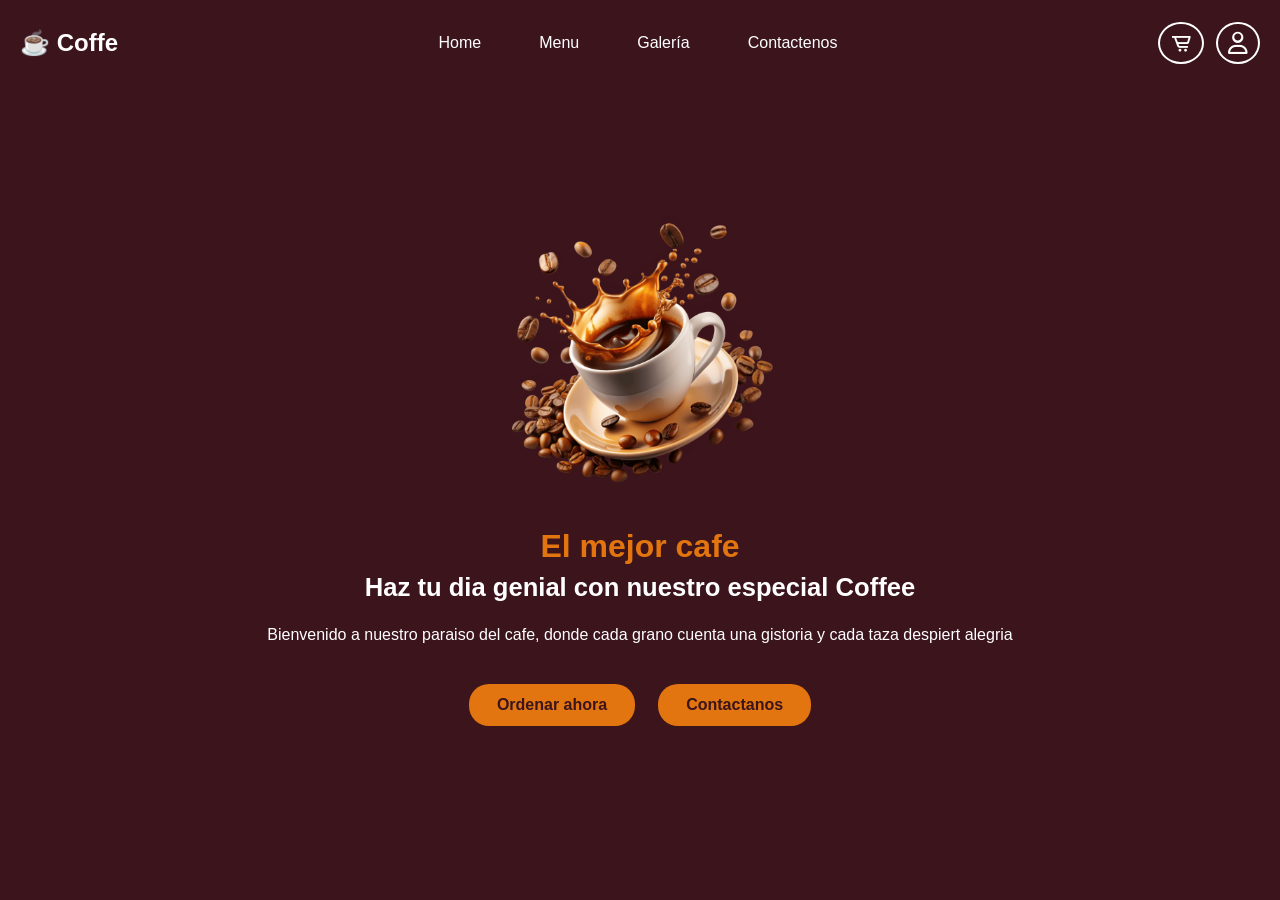
<file: index.html>
<!DOCTYPE html>
<html lang="es">
<head>
    <meta charset="UTF-8">
    <meta name="viewport" content="width=device-width, initial-scale=1.0">
    <link rel="stylesheet" href="css/index.css"> 
    <link rel="stylesheet" href="https://cdnjs.cloudflare.com/ajax/libs/font-awesome/6.5.0/css/all.min.css">
    <link rel="stylesheet" href='https://unpkg.com/boxicons@2.1.4/css/boxicons.min.css'>
    <title>SITIO DE CAFE</title>
</head>
<body>

    <header>
        <nav class="navbar">

                <h2 class="nav-text">☕ Coffe</h2>
            </a>


            <input type="checkbox" id="menu-toggle" class="menu-toggle">


            <ul class="nav-menu">
                <li class="nav-item">
                    <a href="./index.html" class="nav-link">Home</a>
                </li>
                <li class="nav-item">
                    <a href="./menu.html" class="nav-link">Menu</a>
                </li>
                <li class="nav-item">
                    <a href="./galeria.html" class="nav-link">Galería</a>
                </li>
                <li class="nav-item">
                    <a href="./contactenos.html" class="nav-link">Contactenos</a>
                </li>
            </ul>



            <div class="nav-compras">
                <a href="carrito.html" class="cart-icon" title="Comprar">
                    <i class="bx bx-cart-alt"></i>
                </a>
                
                <a href="./login.html" class="nav-login" title="Iniciar sesión">
                    <i class="fa-regular fa-user"></i>
                </a>

                <label for="menu-toggle" class="hamburger">
                    <span></span>
                    <span></span>
                    <span></span>
                </label>
            </div>
        </nav>

    </header>

    <main>
        <section class="hero-section">
            <div class="section-content">
                

                <div class="hero-details">
                    <h2 class="title">El mejor cafe</h2>
                    <h3 class="subtitle">
                        Haz tu dia genial con nuestro especial Coffee
                    </h3>
                    <p class="description">
                        Bienvenido a nuestro paraiso del cafe, donde cada
                        grano cuenta una gistoria y cada taza despiert alegria
                    </p>
                    <div class="buttons">
                        <a href="./menu.html" class="button order-now">Ordenar ahora</a>
                        <a href="./contactenos.html" class="button contact-us">Contactanos</a>
                    </div>
                </div>


                <div class="hero-image-wrapper">
                    <img src="./img/coffee-hero-section.png" 
                         class="hero-image">
                </div>

            </div>
        </section>
    </main>





</body>
</html>
</file>
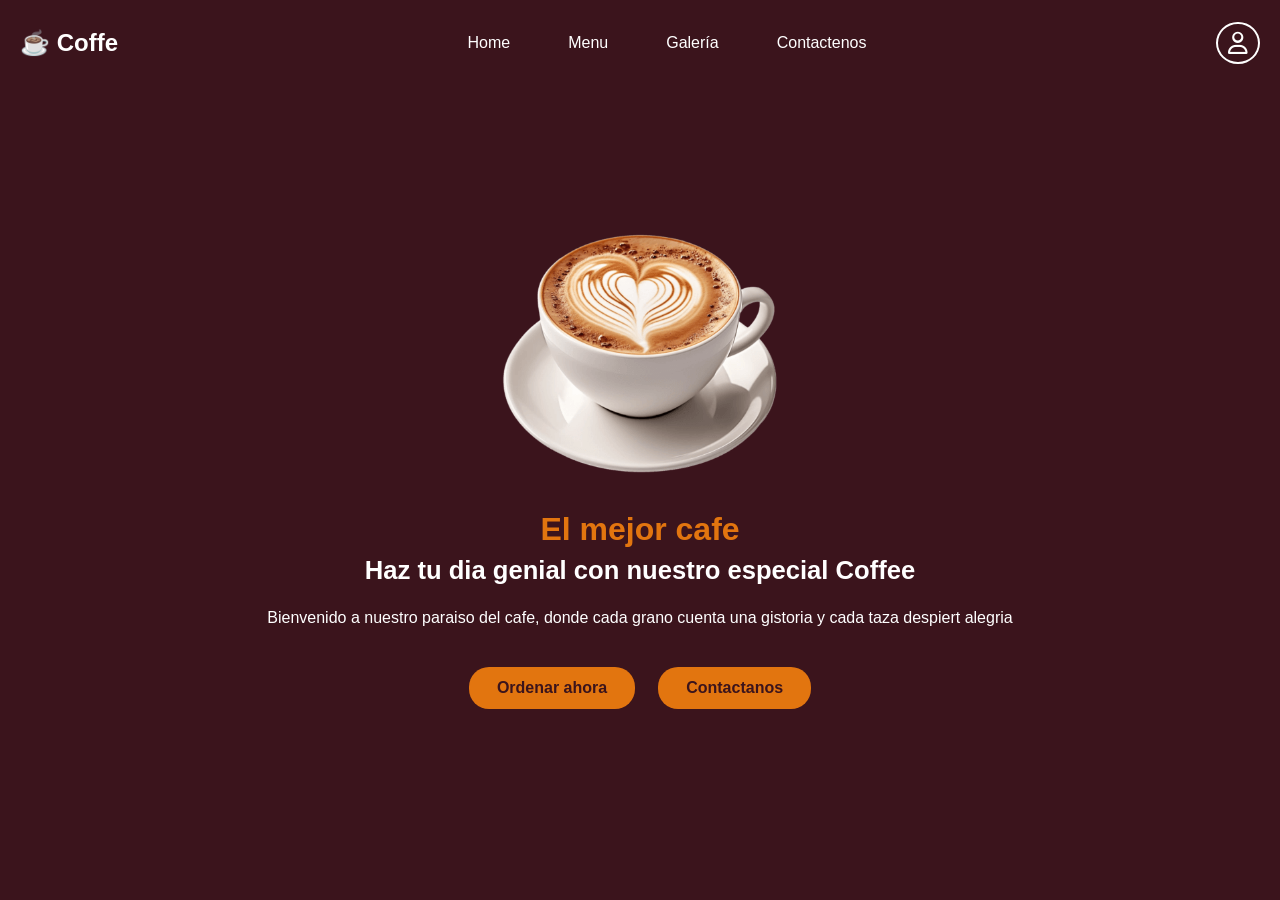
<file: Cafecito/index.html>
<!DOCTYPE html>
<html lang="es">
<head>
    <meta charset="UTF-8">
    <meta name="viewport" content="width=device-width, initial-scale=1.0">
    <link rel="stylesheet" href="css/index.css"> 
    <link rel="stylesheet" href="https://cdnjs.cloudflare.com/ajax/libs/font-awesome/6.5.0/css/all.min.css">
    <title>SITIO DE CAFE</title>
</head>
<body>

    <header>
        <nav class="navbar">



                <h2 class="nav-text">☕  Coffe</h2>
            </a>


            <input type="checkbox" id="menu-toggle" class="menu-toggle">


            <ul class="nav-menu">
                <li class="nav-item">
                    <a href="./index.html" class="nav-link">Home</a>
                </li>
                <li class="nav-item">
                    <a href="./menu.html" class="nav-link">Menu</a>
                </li>
                <li class="nav-item">
                    <a href="./galeria.html" class="nav-link">Galería</a>
                </li>
                <li class="nav-item">
                    <a href="./contactenos.html" class="nav-link">Contactenos</a>
                </li>
            </ul>



            <div class="nav-actions">
                <a href="./login.html" class="nav-login" title="Iniciar sesión">
                    <i class="fa-regular fa-user"></i>
                </a>

                <label for="menu-toggle" class="hamburger">
                    <span></span>
                    <span></span>
                    <span></span>
                </label>
            </div>
        </nav>

    </header>

    <main>
        <section class="hero-section">
            <div class="section-content">
                

                <div class="hero-details">
                    <h2 class="title">El mejor cafe</h2>
                    <h3 class="subtitle">
                        Haz tu dia genial con nuestro especial Coffee
                    </h3>
                    <p class="description">
                        Bienvenido a nuestro paraiso del cafe, donde cada
                        grano cuenta una gistoria y cada taza despiert alegria
                    </p>
                    <div class="buttons">
                        <a href="./menu.html" class="button order-now">Ordenar ahora</a>
                        <a href="./contactenos.html" class="button contact-us">Contactanos</a>
                    </div>
                </div>


                <div class="hero-image-wrapper">
                    <img src="img/hot-beverages.png" 
                         class="hero-image">
                </div>

            </div>
        </section>
    </main>





</body>
</html>
</file>
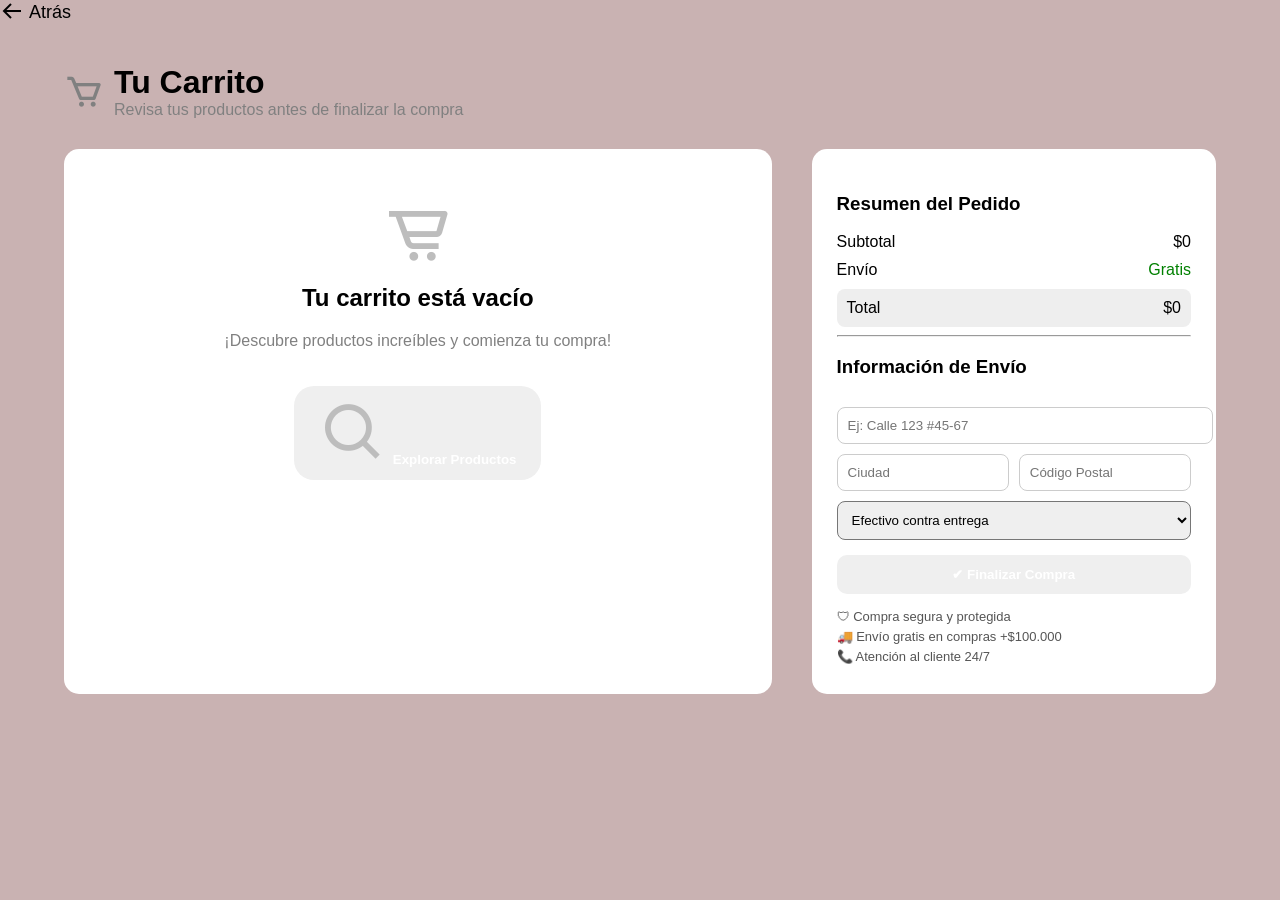
<file: carrito.html>
<!DOCTYPE html>
<html lang="es">

<head>
<meta charset="UTF-8">
<title>Carrito</title>

<link rel="stylesheet" href="css/carrito.css">

<link href='https://unpkg.com/boxicons@2.1.4/css/boxicons.min.css' rel='stylesheet'>

</head>

<body>

    <a href="menu.html" class="volver">
<i class='bx bx-arrow-back'></i> Atrás
</a>

<div class="contenedor">

<!-- TITULO -->
<div class="titulo">

<i class='bx bx-cart'></i>

<div>
<h1>Tu Carrito</h1>
<p>Revisa tus productos antes de finalizar la compra</p>
</div>

</div>


<div class="contenido">

<!-- CARRITO VACIO -->

<div class="carrito">

<i class='bx bx-cart-alt'></i>

<h2>Tu carrito está vacío</h2>

<p>¡Descubre productos increíbles y comienza tu compra!</p>

<button class="btn-explorar">
<i class='bx bx-search'></i> Explorar Productos
</button>

</div>


<!-- RESUMEN -->

<div class="resumen">

<h3>Resumen del Pedido</h3>

<div class="fila">
<span>Subtotal</span>
<span>$0</span>
</div>

<div class="fila">
<span>Envío</span>
<span class="gratis">Gratis</span>
</div>

<div class="total">
<span>Total</span>
<span>$0</span>
</div>


<hr>


<h3>Información de Envío</h3>

<input type="text" placeholder="Ej: Calle 123 #45-67">

<div class="fila-input">

<input type="text" placeholder="Ciudad">

<input type="text" placeholder="Código Postal">

</div>


<select>
<option>Efectivo contra entrega</option>
<option>Tarjeta</option>
</select>


<button class="btn-compra">
✔ Finalizar Compra
</button>


<div class="info">

<p>🛡 Compra segura y protegida</p>

<p>🚚 Envío gratis en compras +$100.000</p>

<p>📞 Atención al cliente 24/7</p>

</div>


</div>

</div>

</div>

</body>
</html>
</file>
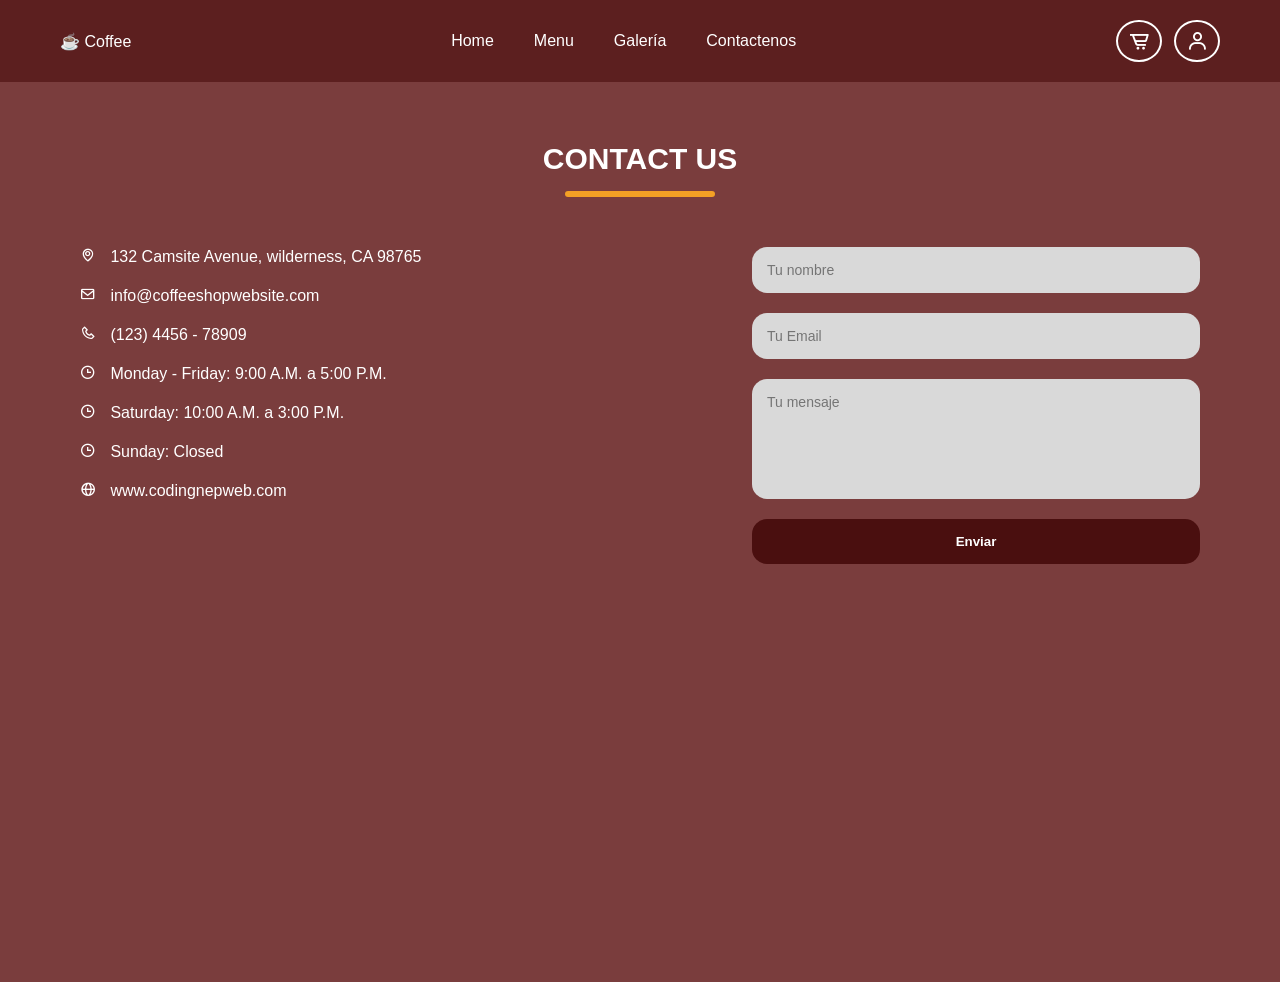
<file: contactenos.html>
<!DOCTYPE html>
<html lang="es">
<head>
    <meta charset="UTF-8">
    <title>Contactenos</title>
    <link rel="stylesheet" href="css/contactenos.css">

    <!-- Iconos -->
    <link rel='stylesheet' href='https://unpkg.com/boxicons@2.1.4/css/boxicons.min.css'>
    <link rel="stylesheet" href='https://unpkg.com/boxicons@2.1.4/css/boxicons.min.css'>
</head>
<body>

<header class="navbar">
    <div class="logo">☕ Coffee</div>

    <nav>
        <a href="index.html">Home</a>
        <a href="menu.html">Menu</a>
        <a href="galeria.html">Galería</a>
        <a href="contactenos.html">Contactenos</a>
    </nav>
<div class="nav-compras">
    <a href="carrito.html" class="cart-icon" title="Comprar">
                    <i class='bx bx-cart-alt'></i>
                </a>

    <a href="login.html" class="nav-login" title="Iniciar sesión">
                    <i class='bx bx-user'></i>
    </a>
</div>
</header>

<section class="contact-section">

    <h2 class="contact-title">CONTACT US</h2>

    <div class="contact-container">

        <!-- LADO IZQUIERDO -->
        <div class="contact-info">
            <p><i class='bx bx-map'></i> 132 Camsite Avenue, wilderness, CA 98765</p>
            <p><i class='bx bx-envelope'></i> info@coffeeshopwebsite.com</p>
            <p><i class='bx bx-phone'></i> (123) 4456 - 78909</p>
            <p><i class='bx bx-time'></i> Monday - Friday: 9:00 A.M. a 5:00 P.M.</p>
            <p><i class='bx bx-time'></i> Saturday: 10:00 A.M. a 3:00 P.M.</p>
            <p><i class='bx bx-time'></i> Sunday: Closed</p>
            <p><i class='bx bx-globe'></i> www.codingnepweb.com</p>
        </div>

        <!-- LADO DERECHO -->
        <form class="contact-form">
            <input type="text" placeholder="Tu nombre">
            <input type="email" placeholder="Tu Email">
            <textarea placeholder="Tu mensaje"></textarea>
            <button type="submit">Enviar</button>
        </form>

    </div>

</section>

</body>
</html>
</file>
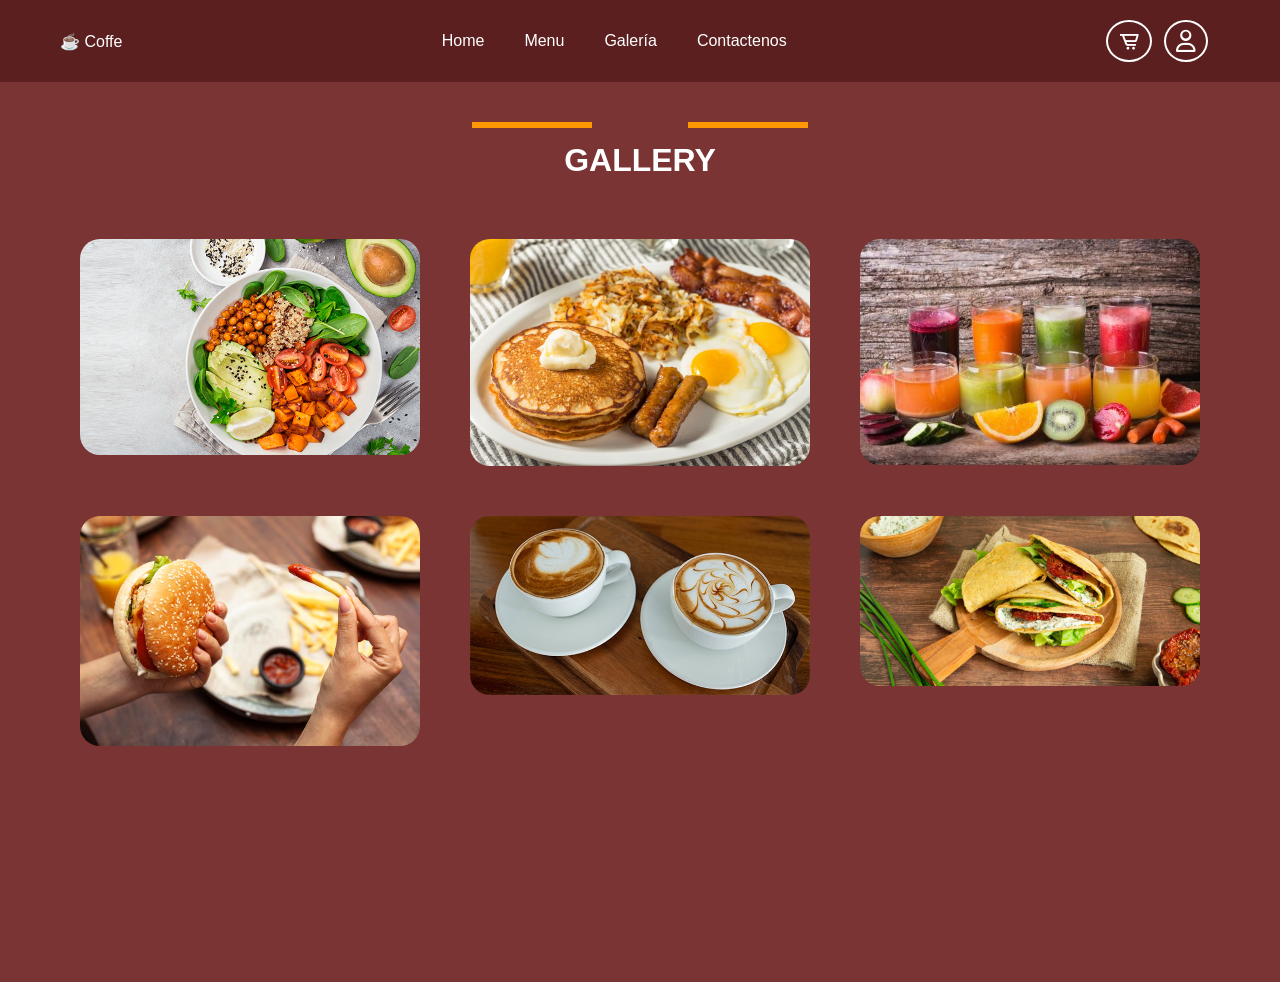
<file: galeria.html>
<!DOCTYPE html>
<html lang="es">
<head>
<meta charset="UTF-8">
<meta name="viewport" content="width=device-width, initial-scale=1.0">
<title>Galería - Coffe</title>
<link rel="stylesheet" href="css/galeria.css">
<link rel="stylesheet" href="https://cdnjs.cloudflare.com/ajax/libs/font-awesome/6.5.0/css/all.min.css">
    <link rel="stylesheet" href='https://unpkg.com/boxicons@2.1.4/css/boxicons.min.css'>
</head>
<body>

<header class="navbar">
    <div class="logo">☕ Coffe</div>

    <nav>
        <a href="index.html">Home</a>
        <a href="menu.html">Menu</a>
        <a href="galeria.html">Galería</a>
        <a href="contactenos.html">Contactenos</a>
    </nav>

    <div class="nav-compras">
                <a href="carrito.html" class="cart-icon" title="Comprar">
                    <i class='bx bx-cart-alt'></i>
                </a>

                <a href="./login.html" class="nav-login" title="Iniciar sesión">
                    <i class="fa-regular fa-user"></i>
                </a>

                
                <label for="menu-toggle" class="hamburger">
                    <span></span>
                    <span></span>
                    <span></span>
                </label>
         </div>
</header>

<section class="gallery-section">

    <h2 class="gallery-title">GALLERY</h2>

    <div class="gallery-grid">
        <img src="img/almuerzo.webp">
        <img src="img/desayuno.jpg">
        <img src="img/jugos.jpg">
        <img src="img/hamburguesara.avif">
        <img src="img/cafe.jpg">
        <img src="img/tortilla.jpg">
    </div>

</section>

</body>
</html>
</file>
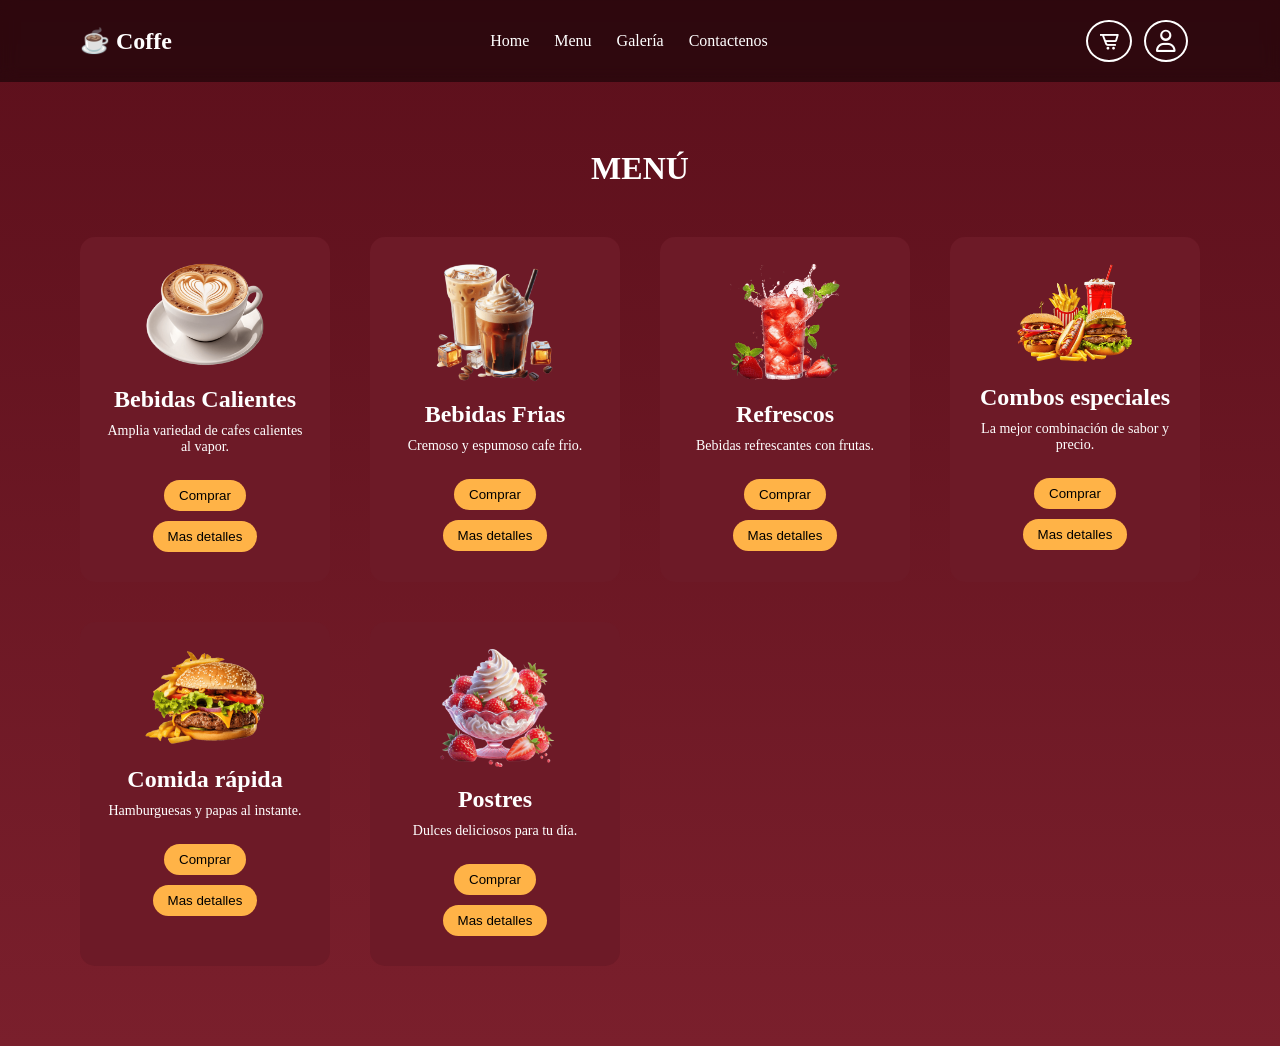
<file: menu.html>
<!DOCTYPE html>
<html lang="es">
<head>
    <meta charset="UTF-8">
    <meta name="viewport" content="width=device-width, initial-scale=1.0">
    <title>SITIO DE CAFE</title>
    <link rel="stylesheet" href="css/menu.css">
    <link rel="stylesheet" href="https://cdnjs.cloudflare.com/ajax/libs/font-awesome/6.5.0/css/all.min.css">
    <link rel="stylesheet" href='https://unpkg.com/boxicons@2.1.4/css/boxicons.min.css'>
</head>

<body>

<header>
    <nav class="navbar">

        <h2 class="nav-text">☕ Coffe</h2>

        <ul class="nav-menu">
            <li><a href="index.html">Home</a></li>
            <li><a href="menu.html" >Menu</a></li>
            <li><a href="galeria.html">Galería</a></li>
            <li><a href="contactenos.html">Contactenos</a></li>
        </ul>

        <div class="nav-compras">
                <a href="carrito.html" class="cart-icon" title="Comprar">
                    <i class='bx bx-cart-alt'></i>
                </a>

                <a href="./login.html" class="nav-login" title="Iniciar sesión">
                    <i class="fa-regular fa-user"></i>
                </a>

                
                <label for="menu-toggle" class="hamburger">
                    <span></span>
                    <span></span>
                    <span></span>
                </label>
         </div>

    </nav>
</header>

<section class="menu">

    <h1 class="titulo">MENÚ</h1>

    <div class="cards">

        <div class="ecard">
            <img src="img/hot-beverages.png" alt="">
            <h2>Bebidas Calientes</h2>
            <p>Amplia variedad de cafes calientes al vapor.</p>
            <div class="btn-group">
                <button class="btncomprar">Comprar</button>
                <button class="detalle">Mas detalles</button>
            </div>
        </div>

        <div class="ecard">
            <img src="img/cold-beverages.png" alt="">
            <h2>Bebidas Frias</h2>
            <p>Cremoso y espumoso cafe frio.</p>
            <div class="btn-group">
                <button class="btncomprar">Comprar</button>
                <button class="detalle">Mas detalles</button>
            </div>
        </div>

        <div class="ecard">
            <img src="img/refreshment.png" alt="">
            <h2>Refrescos</h2>
            <p>Bebidas refrescantes con frutas.</p>
            <div class="btn-group">
                <button class="btncomprar">Comprar</button>
                <button class="detalle">Mas detalles</button>
            </div>
        </div>

        <div class="ecard">
            <img src="img/special-combo.png" alt="">
            <h2>Combos especiales</h2>
            <p>La mejor combinación de sabor y precio.</p>
            <div class="btn-group">
                <button class="btncomprar">Comprar</button>
                <button class="detalle">Mas detalles</button>
            </div>
        </div>

        <div class="ecard">
            <img src="img/burger-frenchfries.png" alt="">
            <h2>Comida rápida</h2>
            <p>Hamburguesas y papas al instante.</p>
            <div class="btn-group">
                <button class="btncomprar">Comprar</button>
                <button class="detalle">Mas detalles</button>
            </div>
        </div>

        <div class="ecard">
            <img src="img/desserts.png" alt="">
            <h2>Postres</h2>
            <p>Dulces deliciosos para tu día.</p>
            <div class="btn-group">
                <button class="btncomprar">Comprar</button>
                <button class="detalle">Mas detalles</button>
            </div>
        </div>

</div>

</section>

</body>
</html>
</file>
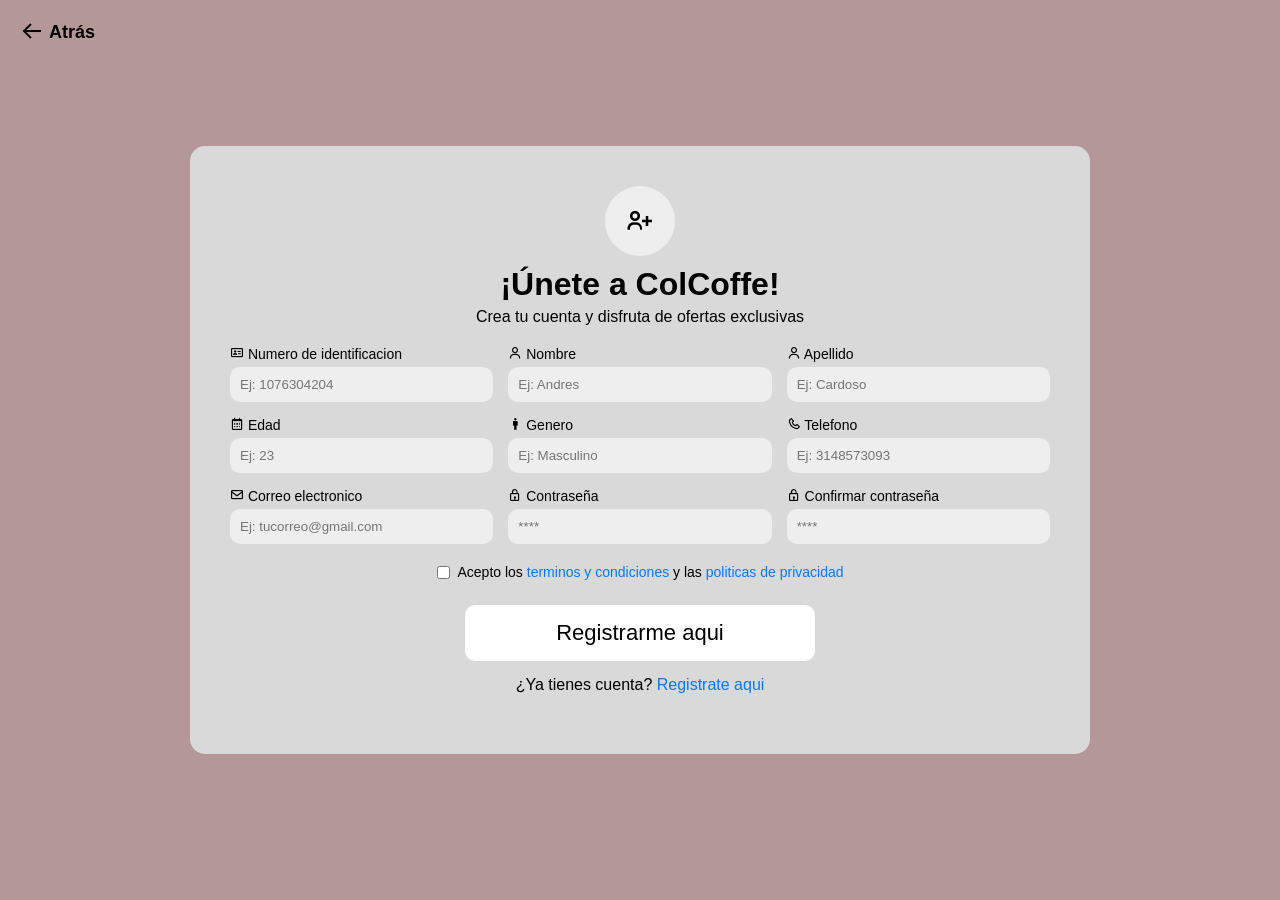
<file: registro.html>
<!DOCTYPE html>
<html lang="es">
<head>
<meta charset="UTF-8">
<meta name="viewport" content="width=device-width, initial-scale=1.0">

<title>Registro</title>

<link rel="stylesheet" href="css/registro.css">

<link href='https://unpkg.com/boxicons@2.1.4/css/boxicons.min.css' rel='stylesheet'>

</head>

<body>

<a href="login.html" class="volver">
<i class='bx bx-arrow-back'></i> Atrás
</a>

<div class="container">

<div class="form-box">

<div class="icono">
<i class='bx bx-user-plus'></i>
</div>

<h1>¡Únete a ColCoffe!</h1>
<p>Crea tu cuenta y disfruta de ofertas exclusivas</p>

<form>

<div class="form-grid">

<div class="input-box">
<label><i class='bx bx-id-card'></i> Numero de identificacion</label>
<input type="text" placeholder="Ej: 1076304204">
</div>

<div class="input-box">
<label><i class='bx bx-user'></i> Nombre</label>
<input type="text" placeholder="Ej: Andres">
</div>

<div class="input-box">
<label><i class='bx bx-user'></i> Apellido</label>
<input type="text" placeholder="Ej: Cardoso">
</div>

<div class="input-box">
<label><i class='bx bx-calendar'></i> Edad</label>
<input type="number" placeholder="Ej: 23">
</div>

<div class="input-box">
<label><i class='bx bx-male'></i> Genero</label>
<input type="text" placeholder="Ej: Masculino">
</div>

<div class="input-box">
<label><i class='bx bx-phone'></i> Telefono</label>
<input type="text" placeholder="Ej: 3148573093">
</div>

<div class="input-box">
<label><i class='bx bx-envelope'></i> Correo electronico</label>
<input type="email" placeholder="Ej: tucorreo@gmail.com">
</div>

<div class="input-box">
<label><i class='bx bx-lock'></i> Contraseña</label>
<input type="password" placeholder="****">
</div>

<div class="input-box">
<label><i class='bx bx-lock'></i> Confirmar contraseña</label>
<input type="password" placeholder="****">
</div>

</div>

<div class="terminos">
    <input type="checkbox" id="check">
    <label for="check">
        Acepto los <a href="#">terminos y condiciones</a> y las
        <a href="#">politicas de privacidad</a>
    </label>
</div>

<button class="btn">Registrarme aqui</button>

<p class="login-link">
¿Ya tienes cuenta? <a href="login.html">Registrate aqui</a>
</p>

</form>

</div>
</div>

</body>
</html>
</file>
<file: css/index.css>
*{
    margin: 0;
    padding: 0;
    box-sizing: border-box;
    font-family: 'Poppins', sans-serif;
}
button{ cursor: pointer; border:none; background: none;}
img {width: 100%;}
ul {list-style: none;}
a {text-decoration: none;}

header{
    position: fixed;
    width: 100%;
    z-index: 5;
    background-color: #3b141c;
}

header .navbar{
    display: flex;
    padding: 20px;
    align-items: center;
    justify-content: space-between;
}

.nav-text{
    color: white;
}

.navbar .nav-Logo .nav-text{
    color:white
}
.navbar .nav-menu{
    display: flex;
    gap: 10px;
}
.navbar .nav-menu .nav-link{
    padding: 10px 18px;
    color: white;
    font-size: large;
    border-radius: 20px;
    transition: 0.3s ease;
}
.navbar .nav-menu .nav-link:hover{
    color: #3b141c;
    background-color: #e2750f;
}
.nav-compras{
    display: flex;
    align-items: center;
    gap: 12px;

}

.cart-icon{
    color: white;
    font-size: 1.4rem;
    padding: 8px 10px;
    border-radius: 50%;
border: 2px solid rgb(255, 255, 255);
display: flex;
align-items: center;
justify-content: center;
transition: 0.3s ease;
}

.nav-login{
    color: white;
    font-size: 1.4rem;
    padding: 8px 10px;
    border-radius: 50%;
border: 2px solid rgb(255, 255, 255);
display: flex;
align-items: center;
justify-content: center;
transition: 0.3s ease;
}

.menu-toggle{
    display: none;

}
.hamburger{
    display: none;
    flex-direction: column;
    gap: 5px;
    cursor: pointer;
    padding: 5px;

    
}
.hamburger span{
    display: block;
    width: 25px;
    height: 3px;
    background-color: white;
    border-radius: 3px;
    transition: transform 0.3 ease, opacity 0.3s ease;
}
.menu-toggle:checked ~ .nav-menu + .nav-actions .hamburger span:nth-child(1),
.menu-toggle:checked +.nav-menu + .nav-actions .hamburger span:nth-child(1){
    transform: translatey(8px) rotate(45deg);
}
.menu-toggle:checked ~ .nav-menu + .nav-actions .hamburger span:nth-child(2),
.menu-toggle:checked +.nav-menu + .nav-actions .hamburger span:nth-child(2){
  opacity:0;
}
.menu-toggle:checked ~ .nav-menu + .nav-actions .hamburger span:nth-child(3),
.menu-toggle:checked +.nav-menu + .nav-actions .hamburger span:nth-child(3){
  transform: translatey(-8px) rotate(-45deg);
}
.hero-section{
    background-color: #3b141c;
    min-height: 100vh;
}
.hero-section .section-content{
    display: flex;
    align-items: center;
    min-height: 100vh;
    color: white;
    justify-content: space-between;
    padding: 0 60px;
}
.hero-section .hero-details .title{
    color: #e2750f;
    font-size: 2.3rem;
    font-family:"Miniver" , sans-serif

}
.hero-section .hero-details .subtitle{
    margin-top: 8px;
    font-size: 2.3rem;
    max-width: 70%;

}
.hero-section .hero-details .description{
    font-size: 1.12re;
    max-width: 70%;
    margin:24px 0 40px;
}
.hero-section .hero-details .button{
    padding: 10px 26px;
    background-color: #e2750f;
    color: #3b141c;
    border-radius: 20px;
    border: 2px solid transparent;
    transition: 0.3s ease;
    font-weight: 600;
}
.hero-section .hero-details .buttons{
    display: flex;
    gap: 23px;

}
.hero-section .hero-details .button:hover{
    color: white;
}
.hero-section .hero-image-wrapper{
    max-width: 500px;
    margin-right: 30px;
}

.nav-link{
    padding: 10px 18px;
    color: white;
    border-radius: 20px;
    transition: 0.3s ease;
}
.nav-link:hover{
    color: #3b141c;
     background-color: #e2750f;
}

.hamburger{
    display: none;
}
@media (max-width: 768px) {
    .hamburger{
        display: flex;
    }
    .navbar .nav-menu{
      display: none;
      flex-direction: column;
      width: 100%;
    }
    .menu-toggle:checked + .nav-menu{
        display: flex;
    }
    .hero-section .section-content{
        flex-direction: column-reverse;
        text-align: center;
        padding: 100px 24px 60px;
    }
}

@media (max-width: 480px) {
    .hero-section .section-content {padding: 100px 40px 60px; gap: 30px;}
    .hero-section .hero-details .subtitle {font-size: 1.9rem; max-width: 90%; }
    .hero-section .hero-details .description{max-width: 90%; }
    .hero-section .hero-image-wrapper {max-width: 380px; margin-right: 0;}
}


@media (max-width: 768px) {
    
    header .navbar{
        padding: 14px 20px ;
        position: relative;
        flex-wrap: wrap;
    }

    .hamburger{
        display: flex;
    }
    .navbar .nav-menu{
        display: none;
        flex-direction: column;
        width: 100%;
        background-color: #3b141c;
        padding: 10px 0;

        order: 3;
    }
}

.menu-toggle:checked + .nav-menu{
    display: flex;
}

.navbar .nav-menu .nav-link{
    border-radius: 0;
    padding: 14px 24px;
    font-size: 1rem;
    width: 100%;
    display: block;
}

.hero-section .section-content{
    flex-direction: column-reverse;
    justify-content: center;
    padding: 100px 24px 60px;
    text-align: center;
    gap: 30px;
}

.hero-section .hero-details .title     {font-size: 2rem;}
    .hero-section .hero-details .subtitle  {font-size: 1.6rem; max-width: 100%;}
    .hero-section .hero-details .description{font-size: 1rem; max-width: 100%; }
    .hero-section .hero-details .buttons     { justify-content: center; flex-wrap: wrap;}
    .hero-section .hero-image-wrapper {max-width: 280px; margin-right: 0;}

@media (max-width: 480px) {
    .hero-section .hero-details .title    {font-size: 1.7rem;}
    .hero-section .hero-details .subtitle {font-size: 1.3rem; }
    .hero-section .hero-details .description{font-size: 0.95rem; margin: 18px 0 30px; }
    .hero-section .hero-details .button    { padding: 10px 20px; font-size: 0.95rem; width: 100%; text-align: center;}
    .hero-section .hero-details .buttons   {flex-direction: column; gap: 14px; width: 100%;}
    .hero-section .hero-image-wrapper {max-width: 220px; }
}
</file>
<file: Cafecito/css/index.css>
*{
    margin: 0;
    padding: 0;
    box-sizing: border-box;
    font-family: 'Poppins', sans-serif;
}
button{ cursor: pointer; border:none; background: none;}
img {width: 100%;}
ul {list-style: none;}
a {text-decoration: none;}

header{
    position: fixed;
    width: 100%;
    z-index: 5;
    background-color: #3b141c;
}

header .navbar{
    display: flex;
    padding: 20px;
    align-items: center;
    justify-content: space-between;
}

.nav-text{
    color: white;
}

.navbar .nav-Logo .nav-text{
    color:white
}
.navbar .nav-menu{
    display: flex;
    gap: 10px;
}
.navbar .nav-menu .nav-link{
    padding: 10px 18px;
    color: white;
    font-size: large;
    border-radius: 20px;
    transition: 0.3s ease;
}
.navbar .nav-menu .nav-link:hover{
    color: #3b141c;
    background-color: #e2750f;
}
.nav-actions{
    display: flex;
    align-items: center;
    gap: 16px;

}
.nav-login{
    color: white;
    font-size: 1.4rem;
    padding: 8px 10px;
    border-radius: 50%;
border: 2px solid white;
display: flex;
align-items: center;
justify-content: center;
transition: 0.3s ease;
}
.nav-login:hover{
    color: #3b141c;
    background-color: #e2750f;
    border-color: #e2750f;
}
.menu-toggle{
    display: none;

}
.hamburger{
    display: none;
    flex-direction: column;
    gap: 5px;
    cursor: pointer;
    padding: 5px;

    
}
.hamburger span{
    display: block;
    width: 25px;
    height: 3px;
    background-color: white;
    border-radius: 3px;
    transition: transform 0.3 ease, opacity 0.3s ease;
}
.menu-toggle:checked ~ .nav-menu + .nav-actions .hamburger span:nth-child(1),
.menu-toggle:checked +.nav-menu + .nav-actions .hamburger span:nth-child(1){
    transform: translatey(8px) rotate(45deg);
}
.menu-toggle:checked ~ .nav-menu + .nav-actions .hamburger span:nth-child(2),
.menu-toggle:checked +.nav-menu + .nav-actions .hamburger span:nth-child(2){
  opacity:0;
}
.menu-toggle:checked ~ .nav-menu + .nav-actions .hamburger span:nth-child(3),
.menu-toggle:checked +.nav-menu + .nav-actions .hamburger span:nth-child(3){
  transform: translatey(-8px) rotate(-45deg);
}
.hero-section{
    background-color: #3b141c;
    min-height: 100vh;
}
.hero-section .section-content{
    display: flex;
    align-items: center;
    min-height: 100vh;
    color: white;
    justify-content: space-between;
    padding: 0 60px;
}
.hero-section .hero-details .title{
    color: #e2750f;
    font-size: 2.3rem;
    font-family:"Miniver" , sans-serif

}
.hero-section .hero-details .subtitle{
    margin-top: 8px;
    font-size: 2.3rem;
    max-width: 70%;

}
.hero-section .hero-details .description{
    font-size: 1.12re;
    max-width: 70%;
    margin:24px 0 40px;
}
.hero-section .hero-details .button{
    padding: 10px 26px;
    background-color: #e2750f;
    color: #3b141c;
    border-radius: 20px;
    border: 2px solid transparent;
    transition: 0.3s ease;
    font-weight: 600;
}
.hero-section .hero-details .buttons{
    display: flex;
    gap: 23px;

}
.hero-section .hero-details .button:hover{
    color: white;
}
.hero-section .hero-image-wrapper{
    max-width: 500px;
    margin-right: 30px;
}

.nav-link{
    padding: 10px 18px;
    color: white;
    border-radius: 20px;
    transition: 0.3s ease;
}
.nav-link:hover{
    color: #3b141c;
     background-color: #e2750f;
}

.hamburger{
    display: none;
}
@media (max-width: 768px) {
    .hamburger{
        display: flex;
    }
    .navbar .nav-menu{
      display: none;
      flex-direction: column;
      width: 100%;
    }
    .menu-toggle:checked + .nav-menu{
        display: flex;
    }
    .hero-section .section-content{
        flex-direction: column-reverse;
        text-align: center;
        padding: 100px 24px 60px;
    }
}

@media (max-width: 480px) {
    .hero-section .section-content {padding: 100px 40px 60px; gap: 30px;}
    .hero-section .hero-details .subtitle {font-size: 1.9rem; max-width: 90%; }
    .hero-section .hero-details .description{max-width: 90%; }
    .hero-section .hero-image-wrapper {max-width: 380px; margin-right: 0;}
}


@media (max-width: 768px) {
    
    header .navbar{
        padding: 14px 20px ;
        position: relative;
        flex-wrap: wrap;
    }

    .hamburger{
        display: flex;
    }
    .navbar .nav-menu{
        display: none;
        flex-direction: column;
        width: 100%;
        background-color: #3b141c;
        padding: 10px 0;

        order: 3;
    }
}

.menu-toggle:checked + .nav-menu{
    display: flex;
}

.navbar .nav-menu .nav-link{
    border-radius: 0;
    padding: 14px 24px;
    font-size: 1rem;
    width: 100%;
    display: block;
}

.hero-section .section-content{
    flex-direction: column-reverse;
    justify-content: center;
    padding: 100px 24px 60px;
    text-align: center;
    gap: 30px;
}

.hero-section .hero-details .title     {font-size: 2rem;}
    .hero-section .hero-details .subtitle  {font-size: 1.6rem; max-width: 100%;}
    .hero-section .hero-details .description{font-size: 1rem; max-width: 100%; }
    .hero-section .hero-details .buttons     { justify-content: center; flex-wrap: wrap;}
    .hero-section .hero-image-wrapper {max-width: 280px; margin-right: 0;}

@media (max-width: 480px) {
    .hero-section .hero-details .title    {font-size: 1.7rem;}
    .hero-section .hero-details .subtitle {font-size: 1.3rem; }
    .hero-section .hero-details .description{font-size: 0.95rem; margin: 18px 0 30px; }
    .hero-section .hero-details .button    { padding: 10px 20px; font-size: 0.95rem; width: 100%; text-align: center;}
    .hero-section .hero-details .buttons   {flex-direction: column; gap: 14px; width: 100%;}
    .hero-section .hero-image-wrapper {max-width: 220px; }
}
</file>
<file: css/carrito.css>
body{

background:#c9b2b2;
font-family:Arial;
margin:0;
padding-bottom: 60px;

}

.volver{

top:30px;
left:40px;

text-decoration:none;
font-size:18px;
color:black;
font-weight:500;

display:flex;
align-items:center;
gap:5px;

}

.volver i{

font-size:24px;

}

.contenedor{

width:90%;
margin:auto;
padding-top:40px;

}


/* TITULO */

.titulo{

display:flex;
align-items:center;
gap:10px;

}

.titulo i{

font-size:40px;
color:gray;

}

.titulo h1{

margin:0;

}

.titulo p{

margin:0;
color:gray;

}


/* CONTENIDO */

.contenido{

display:flex;
gap:40px;
margin-top:30px;

}


/* CARRITO VACIO */

.carrito{

background:white;
width:60%;
padding:50px;
border-radius:15px;
text-align:center;

}

.carrito i{

font-size:70px;
color:#bdbdbd;

}

.carrito h2{

margin-top:15px;

}

.carrito p{

color:gray;

}


/* BOTON */

.btn-explorar{

margin-top:20px;
padding:12px 25px;
border:none;
border-radius:20px;
color:white;
font-weight:bold;
cursor:pointer;

background:linear-gradient(90deg,#883b3b);

}


/* RESUMEN */

.resumen{

background:white;
width:35%;
padding:25px;
border-radius:15px;

}


/* FILAS */

.fila{

display:flex;
justify-content:space-between;
margin:10px 0;

}


.total{

display:flex;
justify-content:space-between;
background:#eee;
padding:10px;
border-radius:8px;
margin-top:10px;

}


.gratis{

color:green;

}


/* INPUTS */

.resumen input{

width:100%;
padding:10px;
margin-top:10px;
border-radius:8px;
border:1px solid #ccc;

}


.fila-input{

display:flex;
gap:10px;

}


.fila-input input{

width:50%;

}


/* SELECT */

.resumen select{

width:100%;
padding:10px;
margin-top:10px;
border-radius:8px;

}


/* BOTON COMPRA */

.btn-compra{

width:100%;
padding:12px;
margin-top:15px;
border:none;
border-radius:10px;
color:white;
font-weight:bold;
cursor:pointer;

background:linear-gradient(90deg,#883b3b);

}


/* INFO */

.info{

margin-top:15px;
font-size:13px;
color:#555;

}

.info p{

margin:5px 0;

}
</file>
<file: css/contactenos.css>
*{
    margin:0;
    padding:0;
    box-sizing:border-box;
    font-family:Arial, sans-serif;
}

/* NAVBAR */
.navbar{
    background:#5c1f1f;
    color:white;
    display:flex;
    justify-content:space-between;
    align-items:center;
    padding:20px 60px;
}

.navbar nav{
    display:flex;
    gap:40px;
}

.navbar a{
    text-decoration:none;
    color:white;
    font-weight:500;
}

.nav-compras{
    display: flex;
    align-items: center;
    gap: 12px;

}

.cart-icon{
    color: white;
    font-size: 1.4rem;
    padding: 8px 10px;
    border-radius: 50%;
border: 2px solid rgb(255, 255, 255);
display: flex;
justify-content: center;
transition: 0.3s ease;
text-decoration: none;
}

.nav-login{
    color: white;
    font-size: 1.4rem;
    padding: 8px 10px;
    border-radius: 50%;
    border: 2px solid white;
    display: flex;
    align-items: center;
    justify-content: center;
    transition: 0.3s ease;
}

/* SECCION */
.contact-section{
    background:#7a3d3d;
    min-height:100vh;
    padding:60px 80px;
}

/* TITULO */
.contact-title{
    text-align:center;
    color:white;
    font-size:30px;
    margin-bottom:10px;
}

.contact-title::after{
    content:"";
    display:block;
    width:150px;
    height:6px;
    background:#f4a025;
    margin:15px auto 50px auto;
    border-radius:10px;
}

/* CONTENEDOR FLEX */
.contact-container{
    display:flex;
    justify-content:space-between;
    align-items:flex-start;
    gap:60px;
}

/* INFO IZQUIERDA */
.contact-info{
    color:white;
    width:45%;
    display:flex;
    flex-direction:column;
    gap:20px;
}

.contact-info i{
    margin-right:10px;
}

/* FORMULARIO */
.contact-form{
    width:40%;
    display:flex;
    flex-direction:column;
    gap:20px;
}

.contact-form input,
.contact-form textarea{
    padding:15px;
    border-radius:15px;
    border:none;
    background:#d9d9d9;
    font-size:14px;
}

.contact-form textarea{
    height:120px;
    resize:none;
}

.contact-form button{
    padding:15px;
    border:none;
    border-radius:15px;
    background:#4a0f0f;
    color:white;
    font-weight:bold;
    cursor:pointer;
    transition:0.3s;
}

.contact-form button:hover{
    background:#2f0808;
}
</file>
<file: css/galeria.css>
*{
    margin:0;
    padding:0;
    box-sizing:border-box;
    font-family:Arial, sans-serif;
}

/* NAVBAR */
.navbar{
    background:#5c1f1f;
    color:white;
    display:flex;
    justify-content:space-between;
    align-items:center;
    padding:20px 60px;
}

.navbar nav{
    display:flex;
    gap:40px;
}

.navbar a{
    text-decoration:none;
    color:white;
    font-weight:500;
}

.nav-compras{
    display: flex;
    align-items: center;
    gap: 12px;

}

.cart-icon{
    color: white;
    font-size: 1.4rem;
    padding: 8px 10px;
    border-radius: 50%;
border: 2px solid rgb(255, 255, 255);
display: flex;
justify-content: center;
transition: 0.3s ease;
text-decoration: none;
}

.nav-login{
    color: white;
    font-size: 1.4rem;
    padding: 8px 10px;
    border-radius: 50%;
    border: 2px solid white;
    display: flex;
    align-items: center;
    justify-content: center;
    transition: 0.3s ease;
}

/* FONDO GENERAL */
.gallery-section{
    background:#7b3434;
    padding:60px 80px;
    min-height:100vh;
}

/* TITULO */
.gallery-title{
    text-align:center;
    color:white;
    font-size:32px;
    margin-bottom:60px;
    position:relative;
}

/* LINEAS DECORATIVAS */
.gallery-title::before,
.gallery-title::after{
    content:"";
    position:absolute;
    width:120px;
    height:6px;
    background:#ff9800;
    top:-20px;
}

.gallery-title::before{
    left:35%;
}

.gallery-title::after{
    right:35%;
}

/* GRID DE IMAGENES */
.gallery-grid{
    display:grid;
    grid-template-columns:repeat(3, 1fr);
    gap:50px;
}

.gallery-grid img{
    width:100%;
    border-radius:20px;
    transition:0.3s;
}

.gallery-grid img:hover{
    transform:scale(1.05);
}
</file>
<file: css/menu.css>
*{
    margin:0;
    padding:0;
    box-sizing:border-box;
}

body{
    background: linear-gradient(180deg,#5c0f1b,#7a1f2c);
    color:white;
}

.nav-compras{
    display: flex;
    align-items: center;
    gap: 12px;

}

.cart-icon{
    color: white;
    font-size: 1.4rem;
    padding: 8px 10px;
    border-radius: 50%;
border: 2px solid rgb(255, 255, 255);
display: flex;
justify-content: center;
transition: 0.3s ease;
text-decoration: none;
}

.nav-login{
    color: white;
    font-size: 1.4rem;
    padding: 8px 10px;
    border-radius: 50%;
    border: 2px solid white;
    display: flex;
    align-items: center;
    justify-content: center;
    transition: 0.3s ease;
}

.navbar{
    position:fixed;
    top:0;
    width:100%;
    display:flex;
    justify-content:space-between;
    align-items:center;
    padding:20px 80px;
    background:rgba(0,0,0,0.5);
    backdrop-filter:blur(8px);
}

.nav-menu{
    list-style:none;
    display:flex;
    gap:25px;
}

.nav-menu a{
    color:white;
    text-decoration:none;
    transition:0.3s;
}

.nav-menu a:hover,
.active{
    color:#ffb347;
}

.menu{
    padding-top:150px;
    text-align:center;
}

.titulo{
    font-size:32px;
    margin-bottom:50px;
}

.cards{
    display:grid;
    grid-template-columns:repeat(auto-fit,minmax(250px,1fr));
    gap:40px;
    padding:0 80px 80px;
}

.ecard{
    background:#6d1a27;
    padding:25px;
    border-radius:15px;
    transition:0.3s;
}

.ecard:hover{
    transform:translateY(-10px);
    box-shadow:0 10px 20px rgba(0,0,0,0.4);
}

.ecard img{
    width:120px;
    margin-bottom:15px;
}

.ecard h2{
    margin-bottom:10px;
}

.ecard p{
    font-size:14px;
    margin-bottom:20px;
}

.btn-group button{
    background:#ffb347;
    border:none;
    padding:8px 15px;
    border-radius:20px;
    margin:5px;
    cursor:pointer;
    transition:0.3s;
}

.btn-group button:hover{
    background:#ffa022;
}
</file>
<file: css/registro.css>
*{
margin:0;
padding:0;
box-sizing:border-box;
font-family:Arial, Helvetica, sans-serif;
}

body{
background:#b49797;
display:flex;
justify-content:center;
align-items:center;
min-height:100vh;
padding: 40px;
}

/* Flecha volver */

.volver{
position:absolute;
top:20px;
left:20px;
text-decoration:none;
color:black;
font-size:18px;
display:flex;
align-items:center;
gap:5px;
font-weight:bold;
}

.volver i{
font-size:24px;
}

/* Contenedor */

.container{
width:900px;
}

.form-box{
background:#d9d9d9;
padding:40px;
border-radius:15px;
text-align:center;
}

/* Icono arriba */

.icono{
width:70px;
height:70px;
border-radius:50%;
background:#eee;
display:flex;
justify-content:center;
align-items:center;
margin:auto;
margin-bottom:10px;
}

.icono i{
font-size:30px;
}

/* Titulo */

h1{
margin-bottom:5px;
}

.form-box p{
margin-bottom:20px;
}

/* Grid formulario */

.form-grid{
display:grid;
grid-template-columns:1fr 1fr 1fr;
gap:15px;
}

/* Inputs */

.input-box{
text-align:left;
}

.input-box label{
display:block;
margin-bottom:5px;
font-size:14px;
}

.input-box input{
width:100%;
padding:10px;
border-radius:10px;
border:none;
background:#eee;
}

/* Terminos */

.terminos{
margin-top:20px;
display:flex;
align-items:center;
gap:8px;
justify-content:center;
font-size:14px;
}

.terminos a{
color:#007bff;
text-decoration:none;
}

/* Boton */

.btn{
margin-top:25px;
width:350px;
padding:15px;
border:none;
border-radius:10px;
background:white;
font-size:22px;
cursor:pointer;
}

/* Login link */

.login-link{
margin-top:15px;
}

.login-link a{
color:#007bff;
text-decoration:none;
}
</file>
